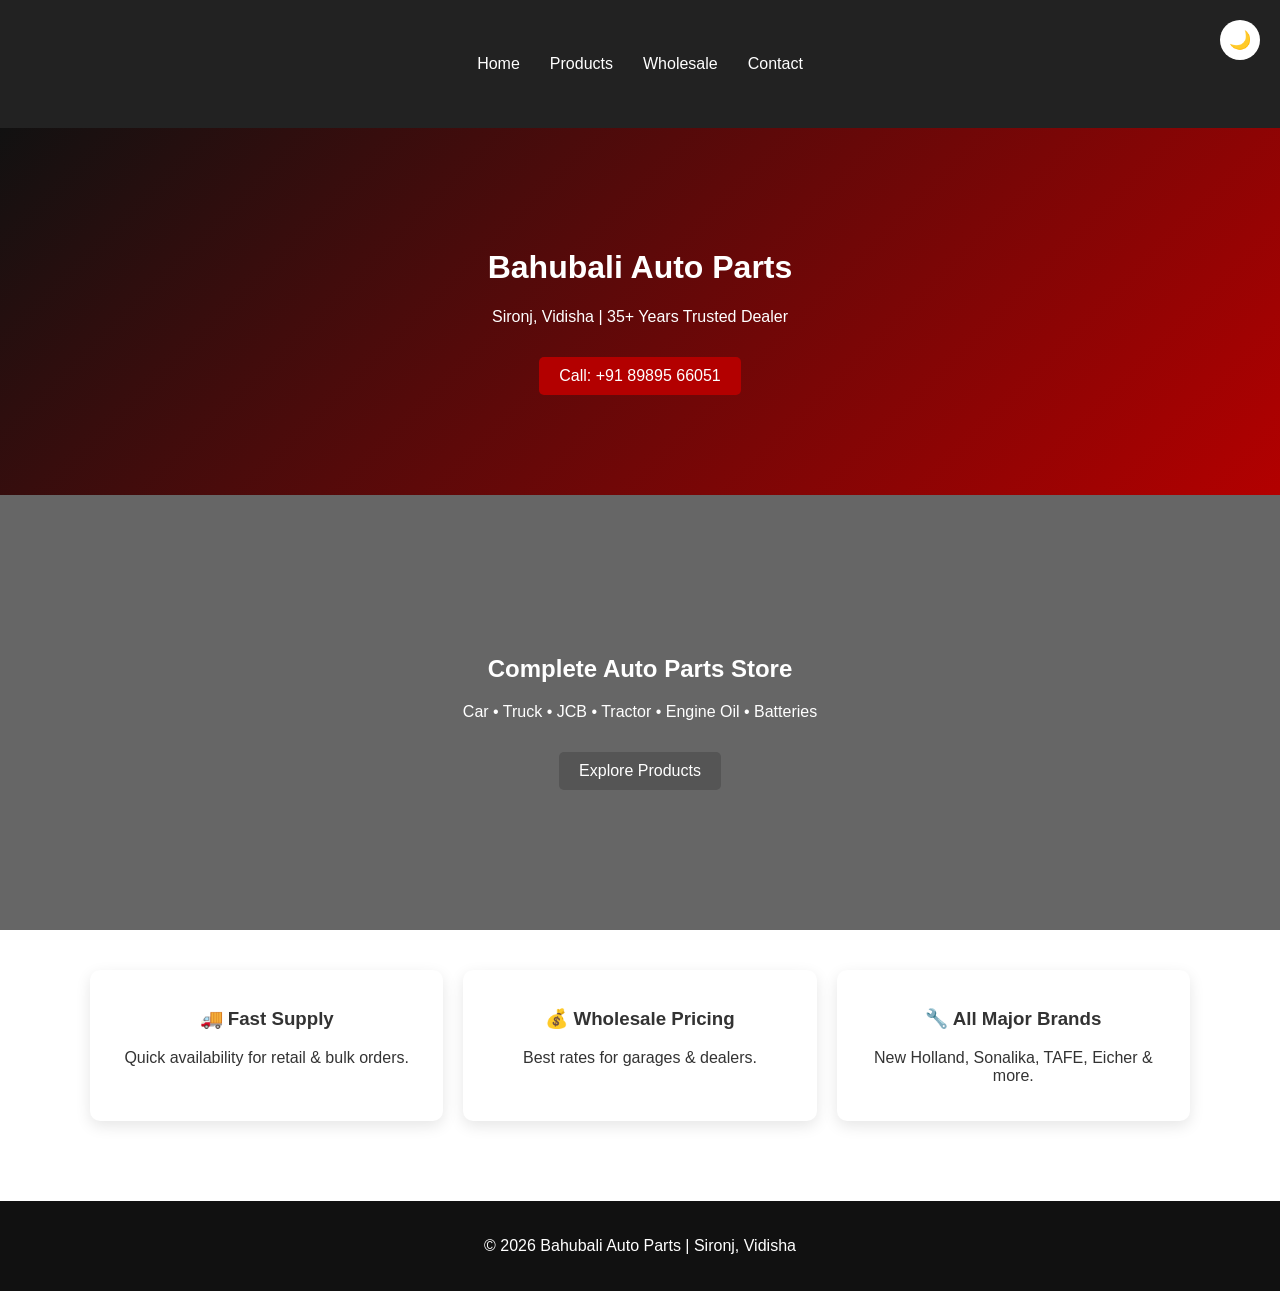
<file: index.html>
<!DOCTYPE html>
<html lang="en">
<head>
<meta charset="UTF-8">
<meta name="viewport" content="width=device-width, initial-scale=1.0">
<title>Bahubali Auto Parts | Retail & Wholesale</title>
<link rel="stylesheet" href="css/styles.css">
</head>
<body>
<nav>
    <div class="container nav-links">
        <div class="links">
            <a href="index.html">Home</a>
            <a href="products.html">Products</a>
            <a href="wholesale.html">Wholesale</a>
            <a href="contact.html">Contact</a>
        </div>
        <button id="theme-toggle" class="theme-toggle" aria-label="Toggle theme">🌓</button>
    </div>
</nav>

<header class="topbar">
    <div class="container">
        <h1>Bahubali Auto Parts</h1>
        <p>Sironj, Vidisha | 35+ Years Trusted Dealer</p>
        <a href="tel:+918989566051" class="btn-primary">Call: +91 89895 66051</a>
    </div>
</header>


<section class="hero-modern">
    <div class="container">
        <h2>Complete Auto Parts Store</h2>
        <p>Car • Truck • JCB • Tractor • Engine Oil • Batteries</p>
        <a href="products.html" class="btn-secondary">Explore Products</a>
    </div>
</section>

<section class="features container">
    <div class="feature-box">
        <h3>🚚 Fast Supply</h3>
        <p>Quick availability for retail & bulk orders.</p>
    </div>
    <div class="feature-box">
        <h3>💰 Wholesale Pricing</h3>
        <p>Best rates for garages & dealers.</p>
    </div>
    <div class="feature-box">
        <h3>🔧 All Major Brands</h3>
        <p>New Holland, Sonalika, TAFE, Eicher & more.</p>
    </div>
</section>

<footer>
    <p>© 2026 Bahubali Auto Parts | Sironj, Vidisha</p>
</footer>

<script src="js/script.js"></script>
</body>
</html>
</file>
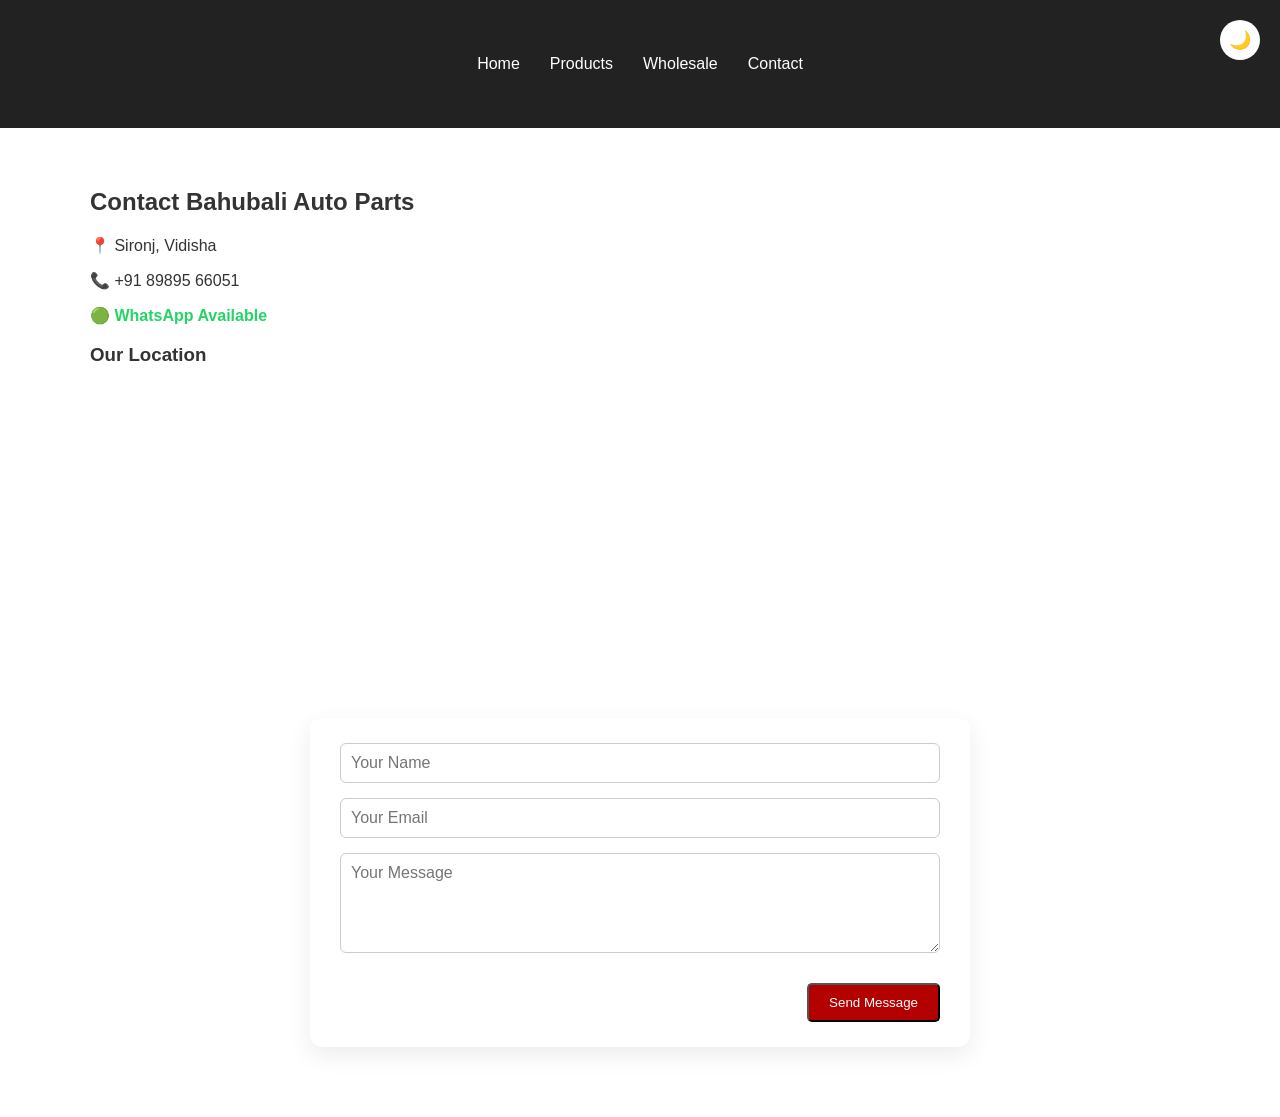
<file: contact.html>
<!DOCTYPE html>
<html>
<head>
<meta charset="UTF-8">
<title>Contact Us</title>
<link rel="stylesheet" href="css/styles.css">
</head>
<body>

<nav>
    <div class="container nav-links">
        <div class="links">
            <a href="index.html">Home</a>
            <a href="products.html">Products</a>
            <a href="wholesale.html">Wholesale</a>
            <a href="contact.html">Contact</a>
        </div>
        <button id="theme-toggle" class="theme-toggle" aria-label="Toggle theme">🌓</button>
    </div>
</nav>

<section class="container">
<h2>Contact Bahubali Auto Parts</h2>

<p>📍 Sironj, Vidisha</p>
<p>📞 +91 89895 66051</p>
<p>🟢 <a href="https://wa.me/918989566051" class="whatsapp-link" target="_blank">WhatsApp Available</a></p>

    <h3>Our Location</h3>
    <iframe
        src="https://www.google.com/maps?q=Sironj, Vidisha&output=embed"
        width="100%" height="300" style="border:0;" allowfullscreen>
    </iframe>

    <!-- contact form card -->
    <div class="contact-card">
        <form>
            <input type="text" placeholder="Your Name">
            <input type="email" placeholder="Your Email">
            <textarea placeholder="Your Message"></textarea>
            <button class="btn-primary">Send Message</button>
        </form>
    </div>
</section>

<script src="js/script.js"></script>
</body>
</html>
</file>
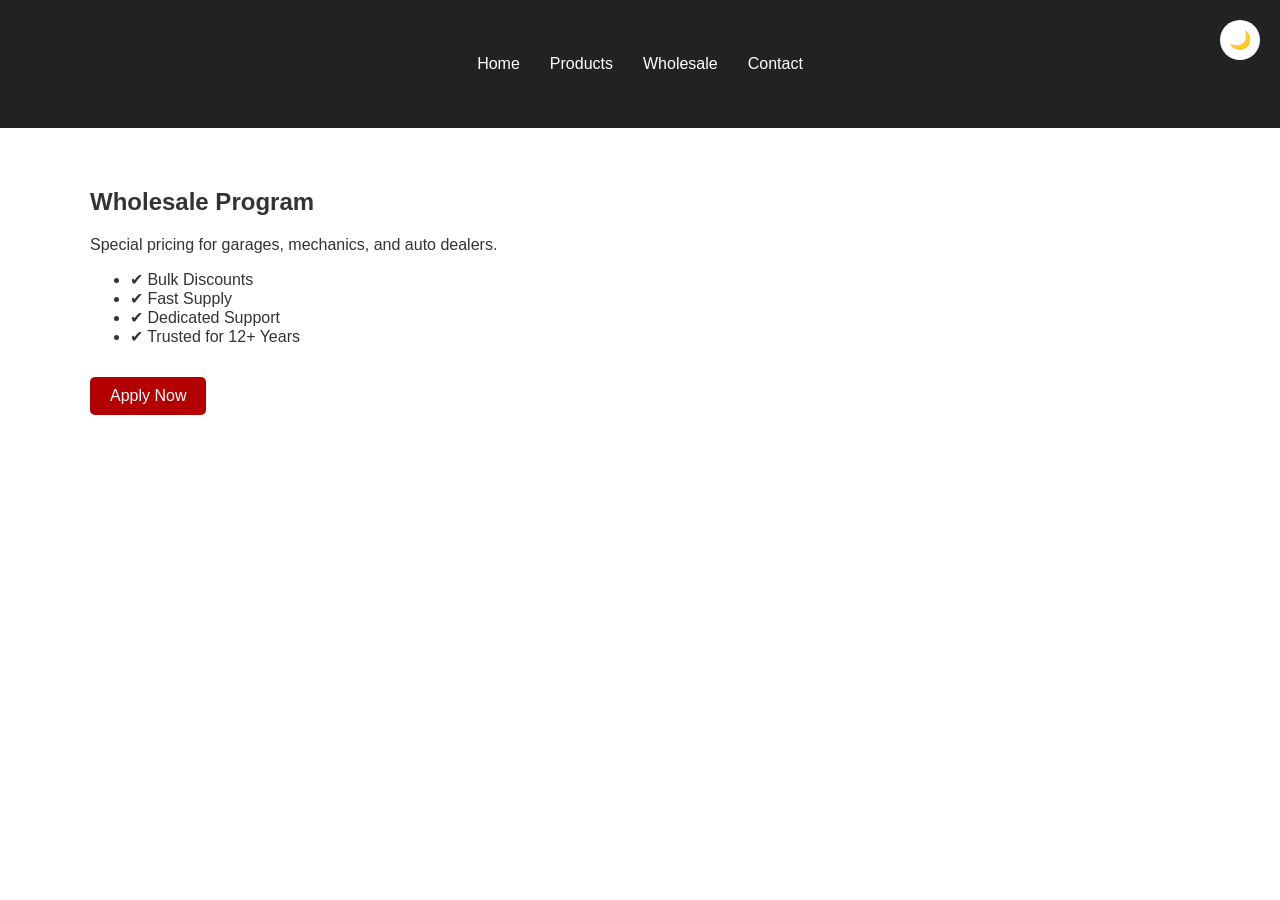
<file: wholesale.html>
<!DOCTYPE html>
<html>
<head>
<meta charset="UTF-8">
<title>Wholesale Program</title>
<link rel="stylesheet" href="css/styles.css">
</head>
<body>

<nav>
    <div class="container nav-links">
        <div class="links">
            <a href="index.html">Home</a>
            <a href="products.html">Products</a>
            <a href="wholesale.html">Wholesale</a>
            <a href="contact.html">Contact</a>
        </div>
        <button id="theme-toggle" class="theme-toggle" aria-label="Toggle theme">🌓</button>
    </div>
</nav>

<section class="container">
<h2>Wholesale Program</h2>
<p>Special pricing for garages, mechanics, and auto dealers.</p>

<ul>
<li>✔ Bulk Discounts</li>
<li>✔ Fast Supply</li>
<li>✔ Dedicated Support</li>
<li>✔ Trusted for 12+ Years</li>
</ul>

<a href="contact.html" class="btn-primary">Apply Now</a>
</section>

<script src="js/script.js"></script>
</body>
</html>
</file>
<file: css/styles.css>
body {
margin:0;
font-family: 'Segoe UI', sans-serif;
background:var(--bg-color, #f5f7fa);
color:var(--text-color, #222);
}

/* theme variables */
:root {
    --bg-color: #ffffff;
    --text-color: #333333;
    --nav-bg: #222222;
    --nav-text: #ffffff;
    --primary-bg: #b30000;
    --secondary-bg: #555555;
}

.dark-theme {
    --bg-color: #181818;
    --text-color: #dddddd;
    --nav-bg: #121212;
    --nav-text: #ffffff;
    --primary-bg: #ff4d4d;
    --secondary-bg: #333333;
}


.container {
width:90%;
max-width:1100px;
margin:auto;
padding:40px 0;
}

.topbar {
background:linear-gradient(135deg,#111,#b30000);
color:white;
text-align:center;
padding:60px 20px;
}

nav {
background:var(--nav-bg, #111);
padding:15px 0;
position: sticky;
top: 0;
z-index: 1000;
}

/* make nav links container a positioning context so we can absolutely position the toggle */
.nav-links {
    display:flex;
    justify-content: center; /* center the links group */
    align-items: center;
    position: relative;
}

/* ensure the link group has spacing between items */
.nav-links .links {
    display: flex;
    gap: 30px;
}

.nav-links .links {
    display: flex;
    gap: 30px;
}

nav a {
color:var(--nav-text, white);
text-decoration:none;
font-weight:500;
}

nav a:hover {
color:#ff4d4d;
}

.hero-modern {
background:url('https://images.unsplash.com/photo-1487754180451-c456f719a1fc') center/cover;
color:white;
text-align:center;
padding:100px 20px;
}

.btn-primary, .btn-secondary {
display:inline-block;
padding:10px 20px;
margin-top:15px;
background:var(--primary-bg, #b30000);
color:white;
text-decoration:none;
border-radius:5px;
}

.btn-secondary {
background:var(--secondary-bg, #222);
}

.features {
display:flex;
gap:20px;
text-align:center;
}

.feature-box {
background:white;
padding:20px;
border-radius:10px;
box-shadow:0 5px 15px rgba(0,0,0,0.1);
flex:1;
}

.product-grid {
display:grid;
grid-template-columns:repeat(auto-fit,minmax(220px,1fr));
gap:20px;
margin-top:30px;
}

.product-card {
background: white;
padding: 25px;
border-radius: 12px;
box-shadow: 0 8px 25px rgba(0,0,0,0.08);
transition: 0.4s ease;
}

.product-card:hover {
transform: translateY(-8px);
box-shadow: 0 15px 35px rgba(0,0,0,0.15);
}

.filters {
text-align:center;
}

.filters button {
margin:5px;
padding:8px 15px;
border:none;
background:#111;
color:white;
cursor:pointer;
border-radius:5px;
}

.filters button:hover {
background:#b30000;
}

footer {
background:#111;
color:white;
text-align:center;
padding:20px;
margin-top:40px;
}

/* contact form card */
.contact-card {
    background: white;
    padding: 25px 30px;
    border-radius: 12px;
    box-shadow: 0 8px 25px rgba(0,0,0,0.08);
    max-width: 600px;
    margin: 30px auto;
}

.contact-card form {
    display: flex;
    flex-direction: column;
    gap: 15px;
}

.contact-card input,
.contact-card textarea {
    padding: 10px;
    border: 1px solid #ccc;
    border-radius: 6px;
    width: 100%;
    box-sizing: border-box;
    font-family: inherit;
    font-size: 16px;
}

.contact-card textarea {
    resize: vertical;
    min-height: 100px;
}

.contact-card button {
    align-self: flex-end;
}

/* WhatsApp link in text */
.whatsapp-link {
    color: #25D366;
    text-decoration: none;
    font-weight: 600;
}

.whatsapp-link:hover {
    text-decoration: underline;
}

/* theme toggle button */
.theme-toggle {
    background: var(--nav-text, #ffffff);
    border: none;
    color: var(--nav-bg, #111);
    font-size: 18px;
    cursor: pointer;
    width: 40px;
    height: 40px;
    border-radius: 50%;
    display: flex;
    align-items: center;
    justify-content: center;
    transition: background 0.3s, color 0.3s;

    /* fixed at the top-right corner of the page */
    position: fixed;
    top: 20px;
    right: 20px;
    z-index: 1100; /* above nav */
}

.theme-toggle:hover {
    background: var(--primary-bg, #b30000);
    color: #fff;
}

.hero-modern {
position: relative;
}

.hero-modern::before {
content: "";
position: absolute;
inset: 0;
background: rgba(0,0,0,0.6);
}

.hero-modern .container {
position: relative;
z-index: 2;
}

@media (max-width: 768px) {

.features {
flex-direction: column;
}

.nav-links {
flex-direction: column;
gap: 15px;
}

.hero-modern {
padding: 60px 20px;
}

}
</file>
